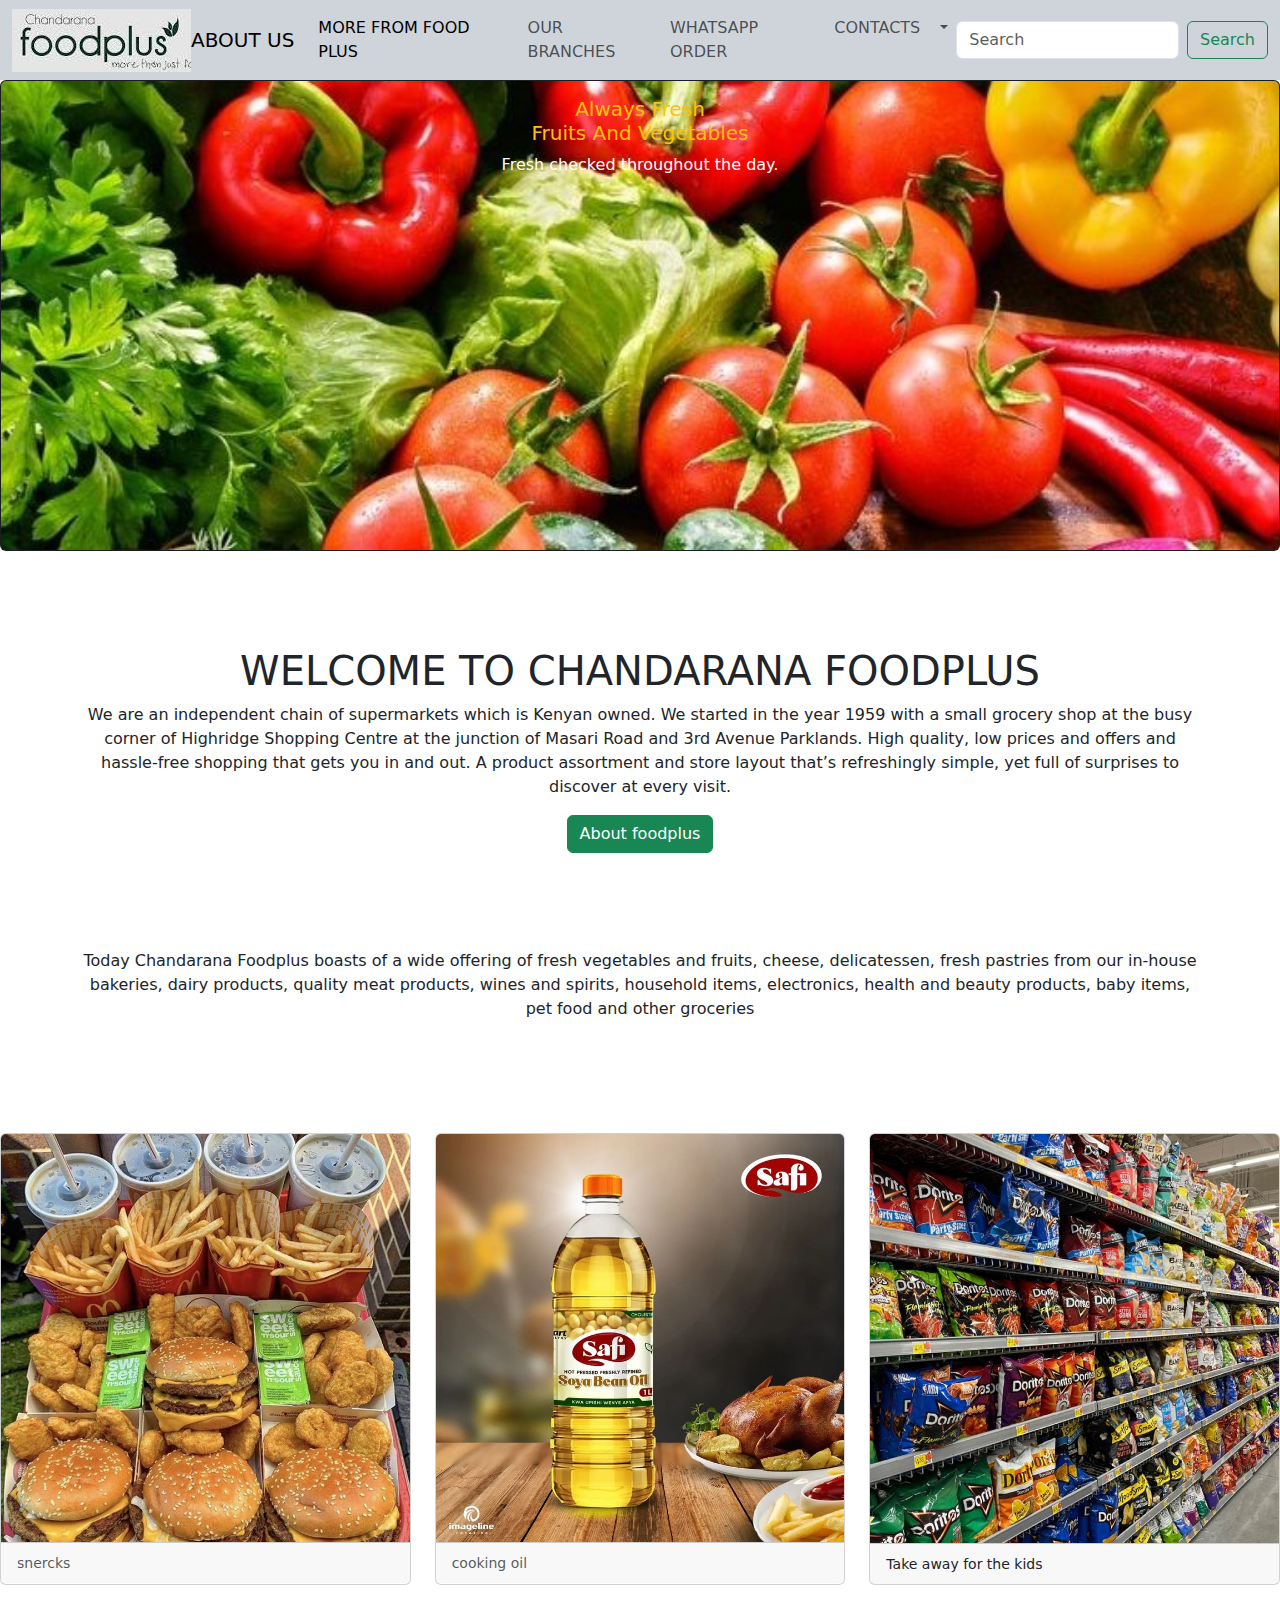
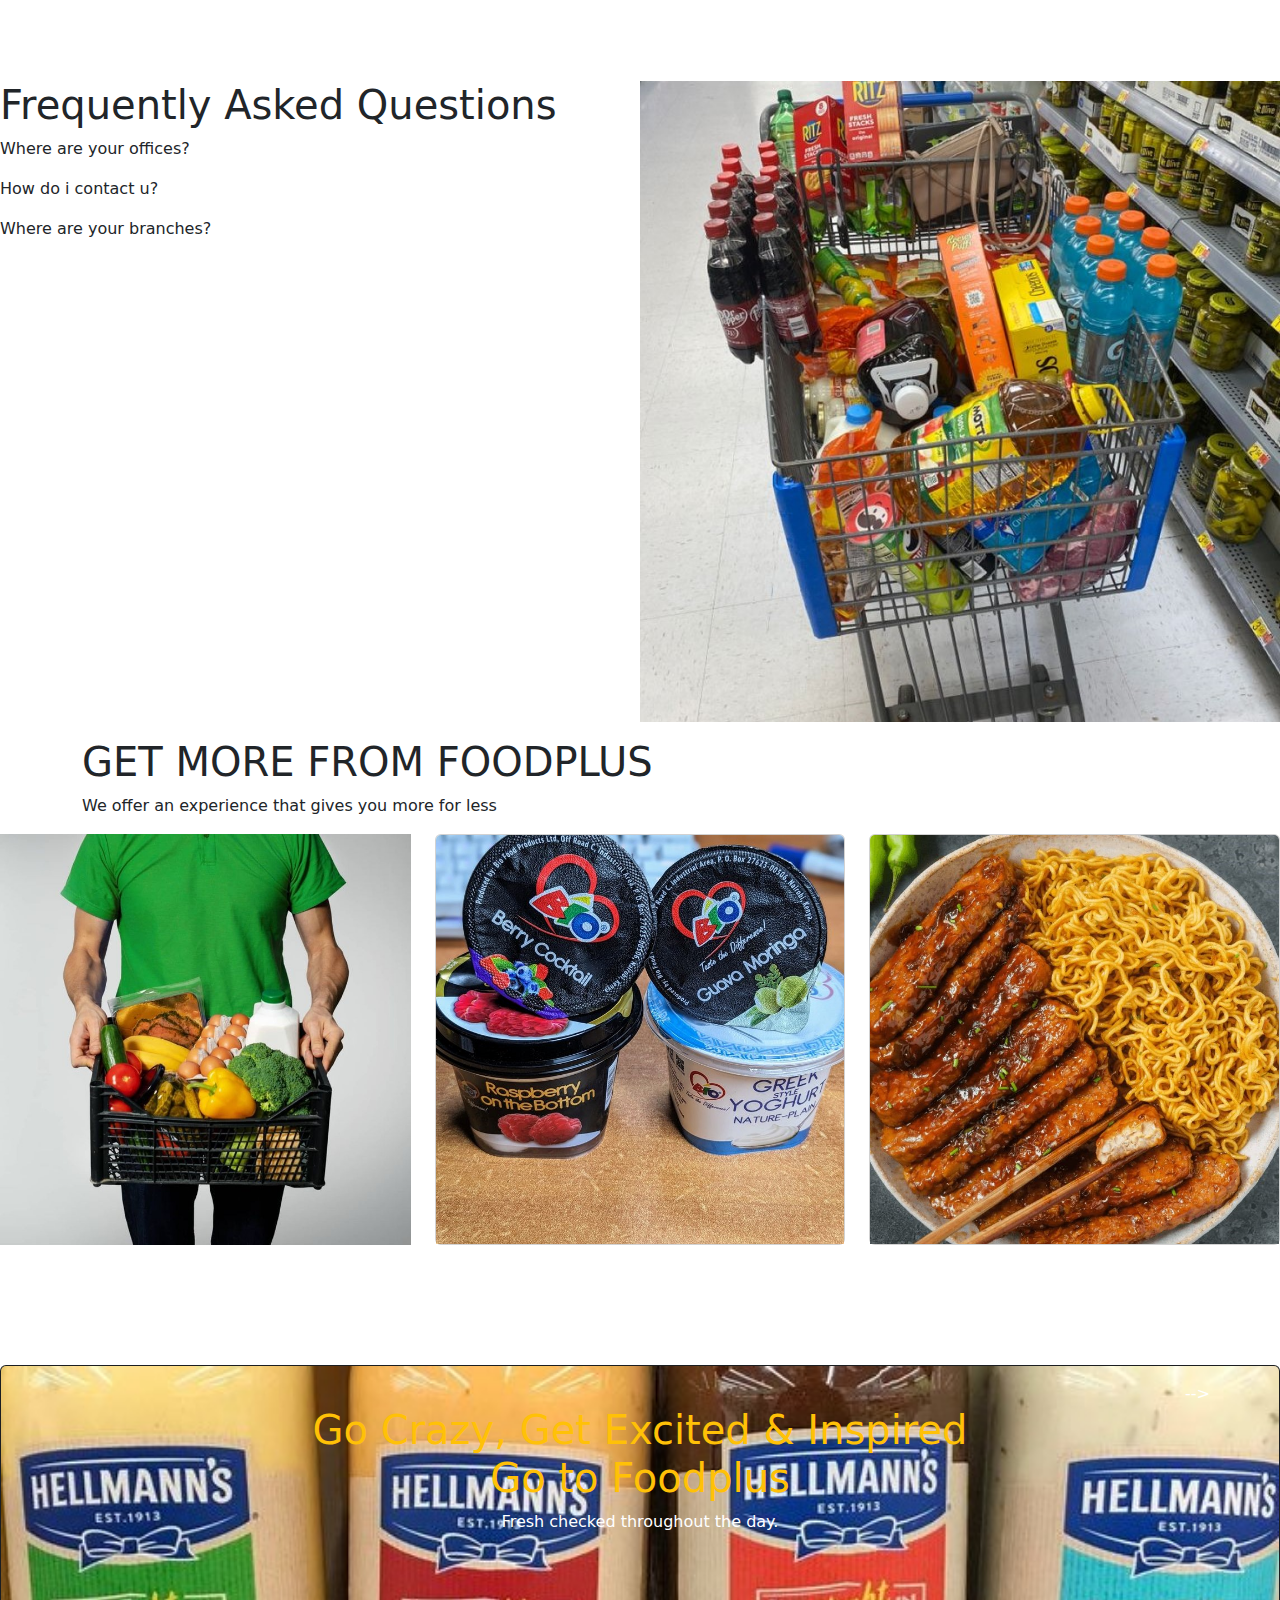
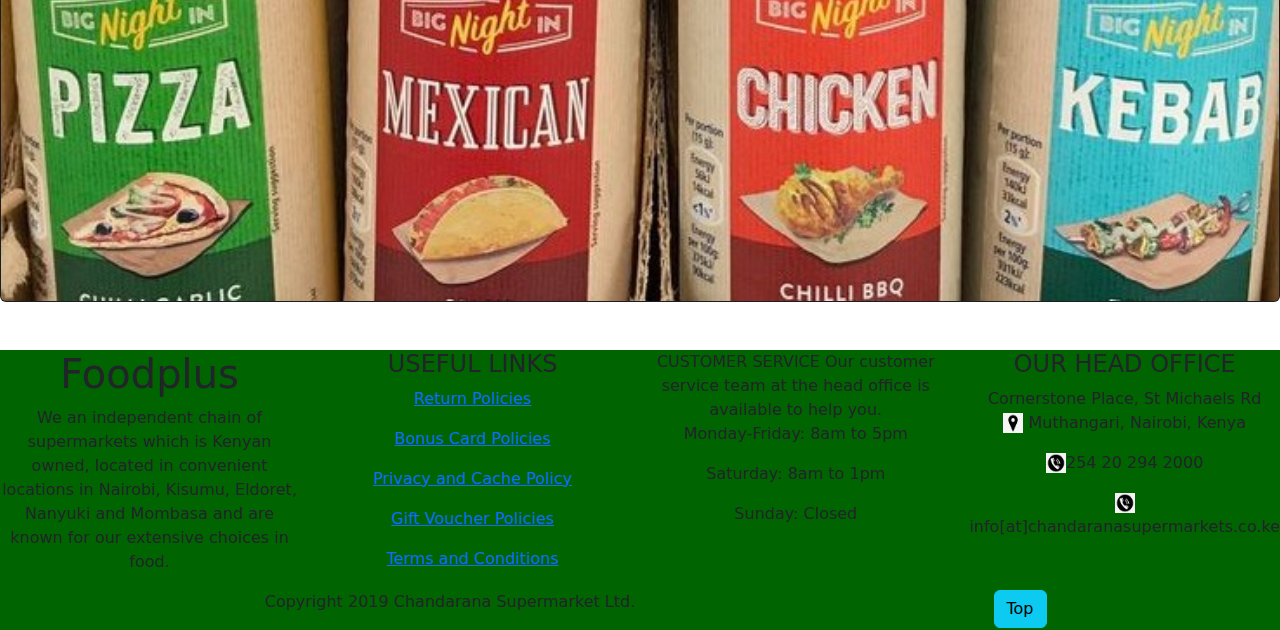
<file: index.html>
<!DOCTYPE html>
<html lang="en">
<head>
    <meta charset="UTF-8">
    <meta name="viewport" content="width=device-width, initial-scale=1.0">
    <title>Chandarana</title>
    <link rel="stylesheet" href="./app/css/bootstrap.css">
    <link rel="stylesheet" href="./app/css/style.css">
</head>
<body>
        <nav class="navbar navbar-expand-lg bg-dark-subtle">
            <div class="container-fluid">
                <img src="./app/asset/download (65).jpg" alt="">
                <a class="navbar-brand" href="./index.html">ABOUT US</a>
                <button class="navbar-toggler" type="button" data-bs-toggle="collapse" data-bs-target="#navbarSupportedContent"
                    aria-controls="navbarSupportedContent" aria-expanded="false" aria-label="Toggle navigation">
                    <span class="navbar-toggler-icon"></span>
                </button>
                <div class="collapse navbar-collapse" id="navbarSupportedContent">
                    <ul class="navbar-nav me-auto mb-2 mb-lg-0">
                        <li class="nav-item">
                            <a class="nav-link active" aria-current="page" href="./MORE FROM FOOD PLUS.html">MORE FROM FOOD PLUS</a>
                        </li>
                        <li class="nav-item">
                            <a class="nav-link" href="./OUR BRANCHES.html">OUR BRANCHES</a>
                        </li>
                        <li class="nav-item">
                            <a class="nav-link" href="./WHATSAPP ORDER.html">WHATSAPP ORDER</a>
                        </li>
                        <li class="nav-item">
                            <a class="nav-link" href="#music career">CONTACTS</a>
                        </li>
                        <li class="nav-item dropdown">
                            <a class="nav-link dropdown-toggle" href="#" role="button" data-bs-toggle="dropdown"
                                aria-expanded="false">
                            </a>
                        </li>
                    </ul>
                    <form class="d-flex" role="search">
                        <input class="form-control me-2" type="search" placeholder="Search" aria-label="Search">
                        <button class="btn btn-outline-success" type="submit">Search</button>
                    </form>
                </div>
            </div>
        </nav>
    <div class="card text-bg-dark">
        <img src="./app/asset/How To Plan A Vegetable Garden In 7 Easy Steps.jpg" class="card-img" alt="...">
        <div class="card-img-overlay">
            <div class="container text-center">
                <div class="row">
                    <div class="col">
                    </div>
                    <div class="col">
                        <!-- <br><br><br><br><br> -->
                        <h5 class="card-title  text-warning">Always Fresh<br>Fruits And Vegetables</h5>
                    
                        <p class="card-text">Fresh checked throughout the day.</p>
                    </div>
                    <div class="col">
                    </div>
                </div>
            </div>
        </div>
    </div>
    <br><br><br><br>
    <div class="container text-center">
        <div class="row align-items-center">
            <div class="col">
            </div>
            <div class="col">
                </div>
            </div>
            <div class="col">
                <h1 class="text-center">WELCOME TO CHANDARANA FOODPLUS</h1>
                <p class="text-center">We are an independent chain of supermarkets which is Kenyan owned. We started in the year 1959
                    with a small grocery shop
                    at the busy corner of Highridge Shopping Centre at the junction of Masari Road and 3rd Avenue Parklands. High
                    quality,
                    low prices and offers and hassle-free shopping that gets you in and out. A product assortment and store layout
                    that’s
                    refreshingly simple, yet full of surprises to discover at every visit.</p>
                <button type="button" class="btn btn-success btn-center">About foodplus</button>
            </div>
        </div>
    </div>
<br><br><br><br>
<div class="container">
    <p class="text-center">Today Chandarana Foodplus boasts of a wide offering of fresh vegetables and fruits, cheese, delicatessen, fresh pastries
    from our in-house bakeries, dairy products, quality meat products, wines and spirits, household items, electronics,
    health and beauty products, baby items, pet food and other groceries</p>
</div>
<br><br><br><br>
<div class="row row-cols-1 row-cols-md-3 g-4">
    <div class="col">
        <div class="card h-100">
            <img src="./app/asset/8 Tips para mejorar tu alimentación.jpg" class="card-img-top" alt="...">
            <div class="card-footer">
                <small class="text-body-secondary">snercks</small>
            </div>
        </div>
    </div>
    <div class="col">
        <div class="card h-100">
            <img src="./app/asset/Cooking Oil Package Design.jpg" class="card-img-top" alt="...">
            <div class="card-footer">
                <small class="text-body-secondary">cooking oil</small>
            </div>
        </div>
    </div>
    <div class="col">
        <div class="card h-100">
            <img src="./app/asset/chips.jpg" class="card-img-top" alt="...">
            <div class="card-footer">
                <small class="text-body-primary">Take away for the kids</small>
            </div>
        </div>
    </div>
</div>
<br><br><br><br>
<div class="clearfix">
    <img src="./app/asset/ac450a5a-83e5-4ac3-82c9-8a9b14212b67.jpg"
        class="col-md-6 float-md-end mb-3 ms-md-3" alt="...">

    <h1>
    Frequently Asked Questions
    </h1>

    <p>
Where are your offices?
    </p>
    <p>
        How do i contact u?
    </p>

    <p>
        Where are your branches?
    </p>
</div>
<div class="container">
    <h1>GET MORE FROM FOODPLUS</h1>
    <p>We offer an experience that gives you more for less</p>
</div>
<div class="row row-cols-1 row-cols-md-3 g-4">
    <div class="col">
        <div class="card-1 h-100">
            <img src="./app/asset/How to Develop a Grocery Delivery Application like Big Basket_.jpg" class="card-img-top" alt="...">
        </div>
    </div>
    <div class="col">
        <div class="card h-100">
            <img src="./app/asset/Taste Test_ The 10 Best Yoghurts in Kenya.jpg" class="card-img-top" alt="...">
        </div>
    </div>
    <div class="col">
        <div class="card h-100">
            <img src="./app/asset/Sweet and Spicy Tempeh with Garlic Curry Noodles.jpg" class="card-img-top" alt="...">
        </div>
    </div>
</div>
<br><br><br><br><br>
<div class="card text-bg-dark">
    <img src="./app/asset/4ba52fe6-d601-437d-8067-dd8e35d93970.jpg" class="card-img img-fluid" alt="..." height="300px">
    <div class="card-img-overlay">
        <div class="container text-center">
            <div class="row">
                <div class="col">
                </div>
                <!-- <!-- <div class="col"> -->
                    <!-- <br><br><br><br><br><br><br><br><br> --> -->
                    <h1 class="card-title  text-warning">Go Crazy, Get Excited & Inspired<br>
                    Go to Foodplus</h1>

                    <p class="card-text">Fresh checked throughout the day.</p>
                </div>
                <div class="col">
                </div>
            </div>
        </div>
    </div>
</div>
<br><br>
<div class="container-1 text-center">
    <div class="row align-items-start">
        <div class="col-md">
            <h1>Foodplus
            </h1>
            <p>We an independent chain of supermarkets which is Kenyan owned, located in convenient locations in Nairobi, Kisumu,
            Eldoret, Nanyuki and Mombasa and are known for our extensive choices in food.</p>
        </div>
        <div class="col">
            <h4>USEFUL LINKS</h4>
<p><a class="link-opacity-100" href="#">Return Policies</a></p>
<p><a class="link-opacity-100" href="#">Bonus Card Policies</a></p>
<p><a class="link-opacity-100" href="#">Privacy and Cache Policy</a></p>
<p><a class="link-opacity-100" href="#">Gift Voucher Policies</a></p>
<p><a class="link-opacity-100" href="#">Terms and Conditions</a></p>

        </div>
        <div class="col-md">
            CUSTOMER SERVICE
            Our customer service team at the head office is available to help you.
            
           <p>Monday-Friday: 8am to 5pm</p> 
            
           <p>Saturday: 8am to 1pm</p> 
            
            <p>Sunday: Closed</p>

        </div>
        <div class="col-md">
           <h4>OUR HEAD OFFICE</h4>

        <p>Cornerstone Place, St Michaels Rd <br>
            <img src="./app/asset/download (9).png" alt="" height="20px" width="20px"> Muthangari, Nairobi, Kenya
        </p>
        <p>
            <img src="./app/asset/download (11).png" alt="" height="20px" width="20px">254 20 294 2000
        </p>
        <p>
            <img src="./app/asset/download (11).png" alt="" height="20px" width="20px"> info[at]chandaranasupermarkets.co.ke
        </p>

    </div>
</div>
<div class="container text-center">
    <div class="row">
        <div class="col-sm-8"><p>Copyright 2019 Chandarana Supermarket Ltd.</p></div>
        <div class="col-sm-4">
            <button type="button" class="btn btn-info">Top</button>
        </div>
    </div>
</div>
<script defer src="./app/js/bootstrap.bundle.js"></script>
</body>
</html>
</file>
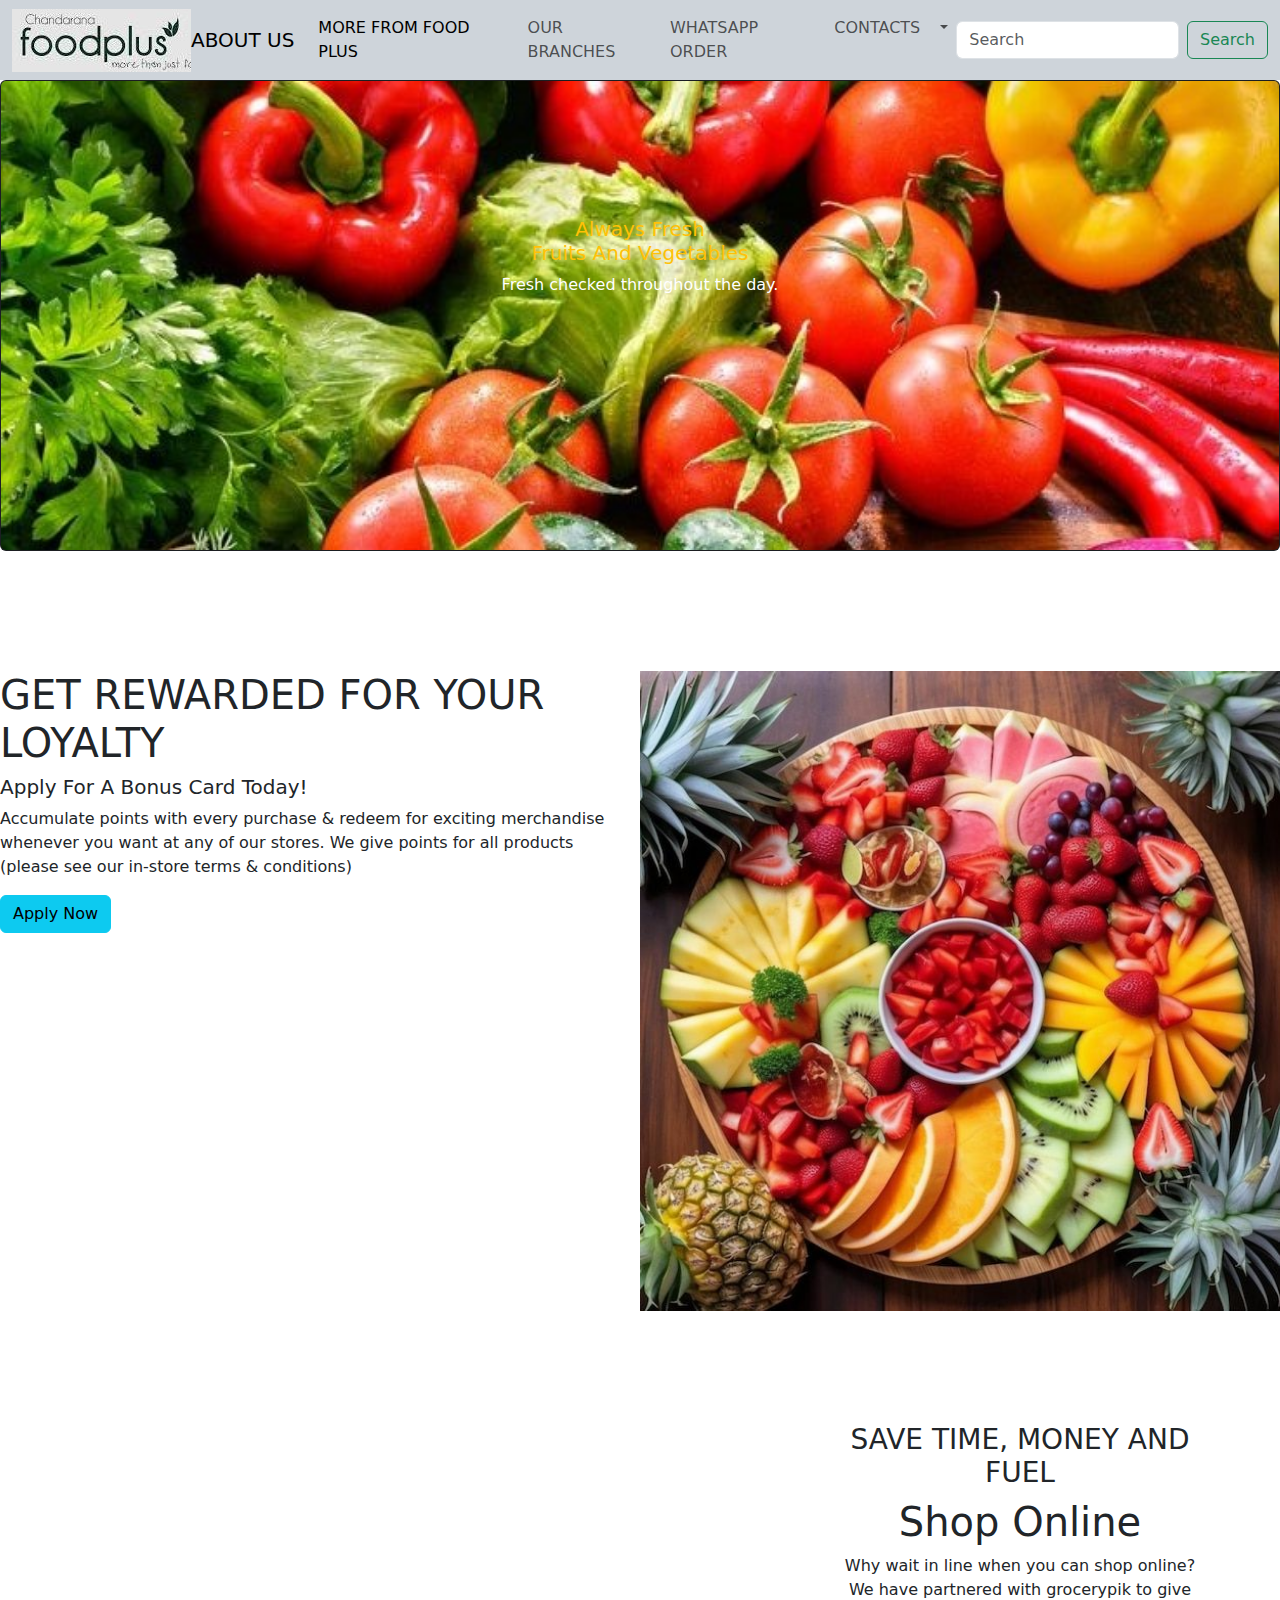
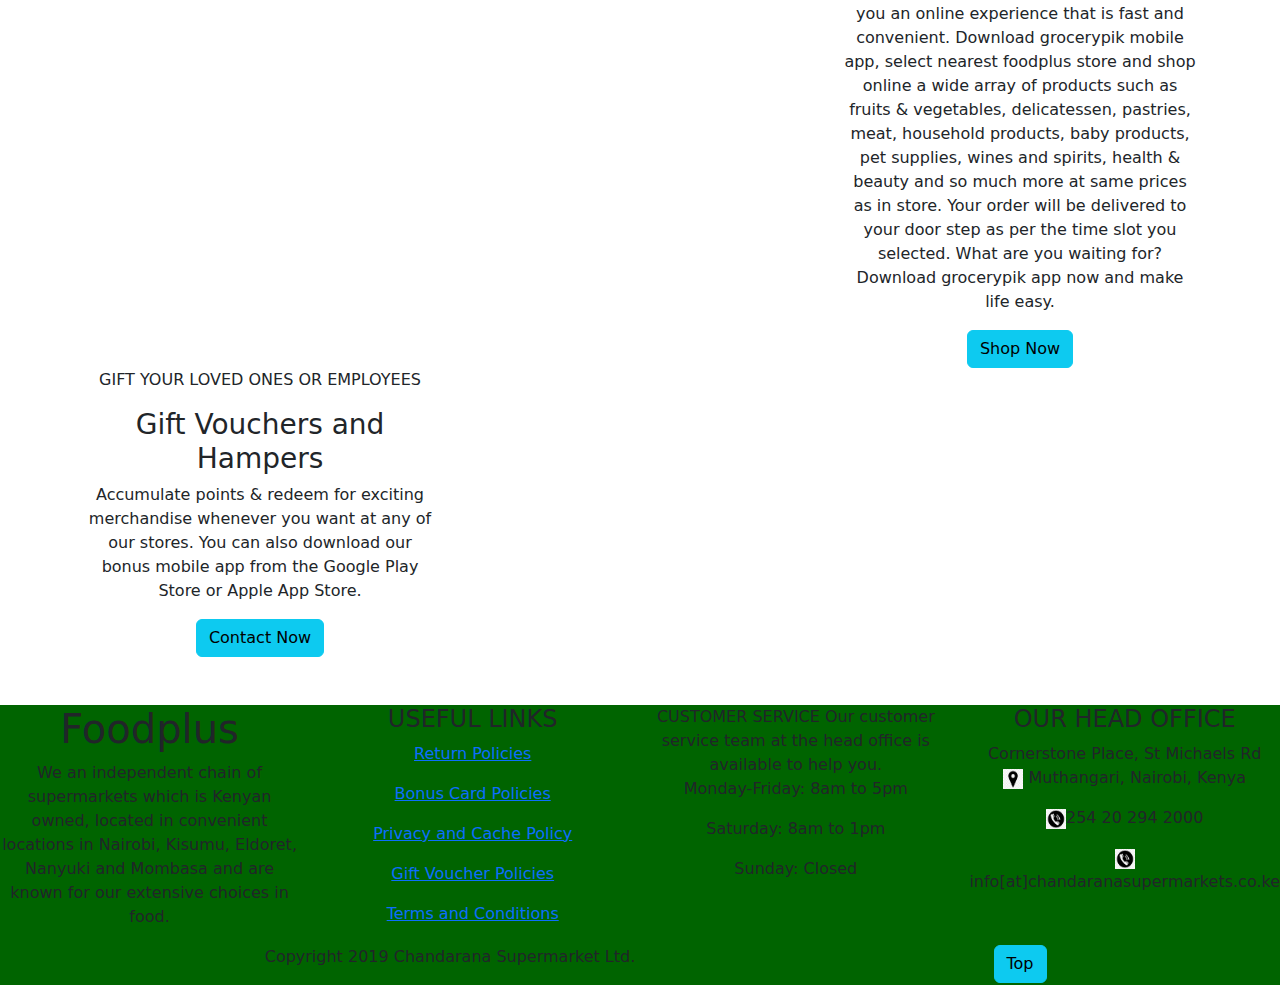
<file: MORE FROM FOOD PLUS.html>
<!DOCTYPE html>
<html lang="en">
<head>
    <meta charset="UTF-8">
    <meta name="viewport" content="width=device-width, initial-scale=1.0">
    <title>chandarana</title>
    <link rel="stylesheet" href="./app/css/bootstrap.css">
    <link rel="stylesheet" href="./app/css/style.css">
</head>
<body>
    <nav class="navbar navbar-expand-lg bg-dark-subtle">
        <div class="container-fluid">
            <img src="./app/asset/download (65).jpg" alt="" >
            <a class="navbar-brand" href="./index.html">ABOUT US</a>
            <button class="navbar-toggler" type="button" data-bs-toggle="collapse" data-bs-target="#navbarSupportedContent"
                aria-controls="navbarSupportedContent" aria-expanded="false" aria-label="Toggle navigation">
                <span class="navbar-toggler-icon"></span>
            </button>
            <div class="collapse navbar-collapse" id="navbarSupportedContent">
                <ul class="navbar-nav me-auto mb-2 mb-lg-0">
                    <li class="nav-item">
                        <a class="nav-link active" aria-current="page" href="./MORE FROM FOOD PLUS.html">MORE FROM FOOD
                            PLUS</a>
                    </li>
                    <li class="nav-item">
                        <a class="nav-link" href="./OUR BRANCHES.html">OUR BRANCHES</a>
                    </li>
                    <li class="nav-item">
                        <a class="nav-link" href="./WHATSAPP ORDER.html">WHATSAPP ORDER</a>
                    </li>
                    <li class="nav-item">
                        <a class="nav-link" href="#music career">CONTACTS</a>
                    </li>
                    <li class="nav-item dropdown">
                        <a class="nav-link dropdown-toggle" href="#" role="button" data-bs-toggle="dropdown"
                            aria-expanded="false">
                        </a>
                    </li>
                </ul>
                <form class="d-flex" role="search">
                    <input class="form-control me-2" type="search" placeholder="Search" aria-label="Search">
                    <button class="btn btn-outline-success" type="submit">Search</button>
                </form>
            </div>
        </div>
    </nav>
    <div class="card text-bg-dark">
        <img src="./app/asset/How To Plan A Vegetable Garden In 7 Easy Steps.jpg" class="card-img img-fluid" alt="...">
        <div class="card-img-overlay">
            <div class="container text-center">
                <div class="row">
                    <div class="col">
                    </div>
                    <div class="col">
                        <br><br><br><br><br>
                        <h5 class="card-title  text-warning">Always Fresh<br>Fruits And Vegetables</h5>
    
                        <p class="card-text">Fresh checked throughout the day.</p>
                    </div>
                    <div class="col">
                    </div>
                </div>
            </div>
    
    
        </div>
    </div>
    <br><br><br><br><br>
    <div class="clearfix">
        <img src="./app/asset/Premium AI Image _ A colorful tropical fruit platter with slices of pineapple watermelon and mango.jpg" class="col-md-6 float-md-end mb-3 ms-md-3" alt="...">
    
        <h1>
        GET REWARDED FOR YOUR LOYALTY
        </h1>
    
        <h5>
        Apply For A Bonus Card Today!
        </h5>
    
        <p>
    Accumulate points with every purchase & redeem for exciting merchandise whenever you want at any of our stores. We give
    points for all products (please see our in-store terms & conditions)
        </p>
    <button type="button" class="btn btn-info">Apply Now</button>
    </div>
    <br><br><br><br>
    <div class="container text-center">
        <div class="row">
            <div class="col order-last">
                <h3>SAVE TIME, MONEY AND FUEL</h3>
                <h1>Shop Online</h1>
                <p>Why wait in line when you can shop online? We have partnered with grocerypik to give you an online experience that is
                    fast and convenient. Download grocerypik mobile app, select nearest foodplus store and shop online a wide array of
                    products such as fruits & vegetables, delicatessen, pastries, meat, household products, baby products, pet supplies,
                    wines and spirits, health & beauty and so much more at same prices as in store. Your order will be delivered to your
                    door step as per the time slot you selected. What are you waiting for? Download grocerypik app now and make life
                    easy.</p>
                <button type="button" class="btn btn-info">Shop Now</button>
            </div>
            
            <div class="col">
            </div>
            <div class="col order-first">
            </div>
        </div>
    </div>
    <div class="container text-center">
        <div class="row align-items-end">
            <div class="col">
            <p>GIFT YOUR LOVED ONES OR EMPLOYEES</p>
            <h3>Gift Vouchers and Hampers</h3>
            <p>Accumulate points & redeem for exciting merchandise whenever you want at any of our stores. You can also download our
            bonus mobile app from the Google Play Store or Apple App Store.</p>
            <button type="button" class="btn btn-info">Contact Now</button>
            </div>
            <div class="col">
            </div>
            <div class="col">
            </div>
        </div>
    </div>
    <br><br>
    <div class="container-1 text-center">
        <div class="row align-items-start">
            <div class="col-md">
                <h1>Foodplus
                </h1>
                <p>We an independent chain of supermarkets which is Kenyan owned, located in convenient locations in
                    Nairobi, Kisumu,
                    Eldoret, Nanyuki and Mombasa and are known for our extensive choices in food.</p>
            </div>
            <div class="col">
                <h4>USEFUL LINKS</h4>
                <p><a class="link-opacity-100" href="#">Return Policies</a></p>
                <p><a class="link-opacity-100" href="#">Bonus Card Policies</a></p>
                <p><a class="link-opacity-100" href="#">Privacy and Cache Policy</a></p>
                <p><a class="link-opacity-100" href="#">Gift Voucher Policies</a></p>
                <p><a class="link-opacity-100" href="#">Terms and Conditions</a></p>
    
            </div>
            <div class="col-md">
                CUSTOMER SERVICE
                Our customer service team at the head office is available to help you.
    
                <p>Monday-Friday: 8am to 5pm</p>
    
                <p>Saturday: 8am to 1pm</p>
    
                <p>Sunday: Closed</p>
    
            </div>
            <div class="col-md">
                <h4>OUR HEAD OFFICE</h4>
    
                <p>Cornerstone Place, St Michaels Rd <br>
                    <img src="./app/asset/download (9).png" alt="" height="20px" width="20px"> Muthangari, Nairobi, Kenya
                </p>
                <p>
                    <img src="./app/asset/download (11).png" alt="" height="20px" width="20px">254 20 294 2000
                </p>
                <p>
                    <img src="./app/asset/download (11).png" alt="" height="20px" width="20px">
                    info[at]chandaranasupermarkets.co.ke
                </p>
    
            </div>
        </div>
        <div class="container text-center">
            <div class="row">
                <div class="col-sm-8">
                    <p>Copyright 2019 Chandarana Supermarket Ltd.</p>
                </div>
                <div class="col-sm-4">
                    <button type="button" class="btn btn-info">Top</button>
                </div>
            </div>
        </div>
</body>
</html>
</file>
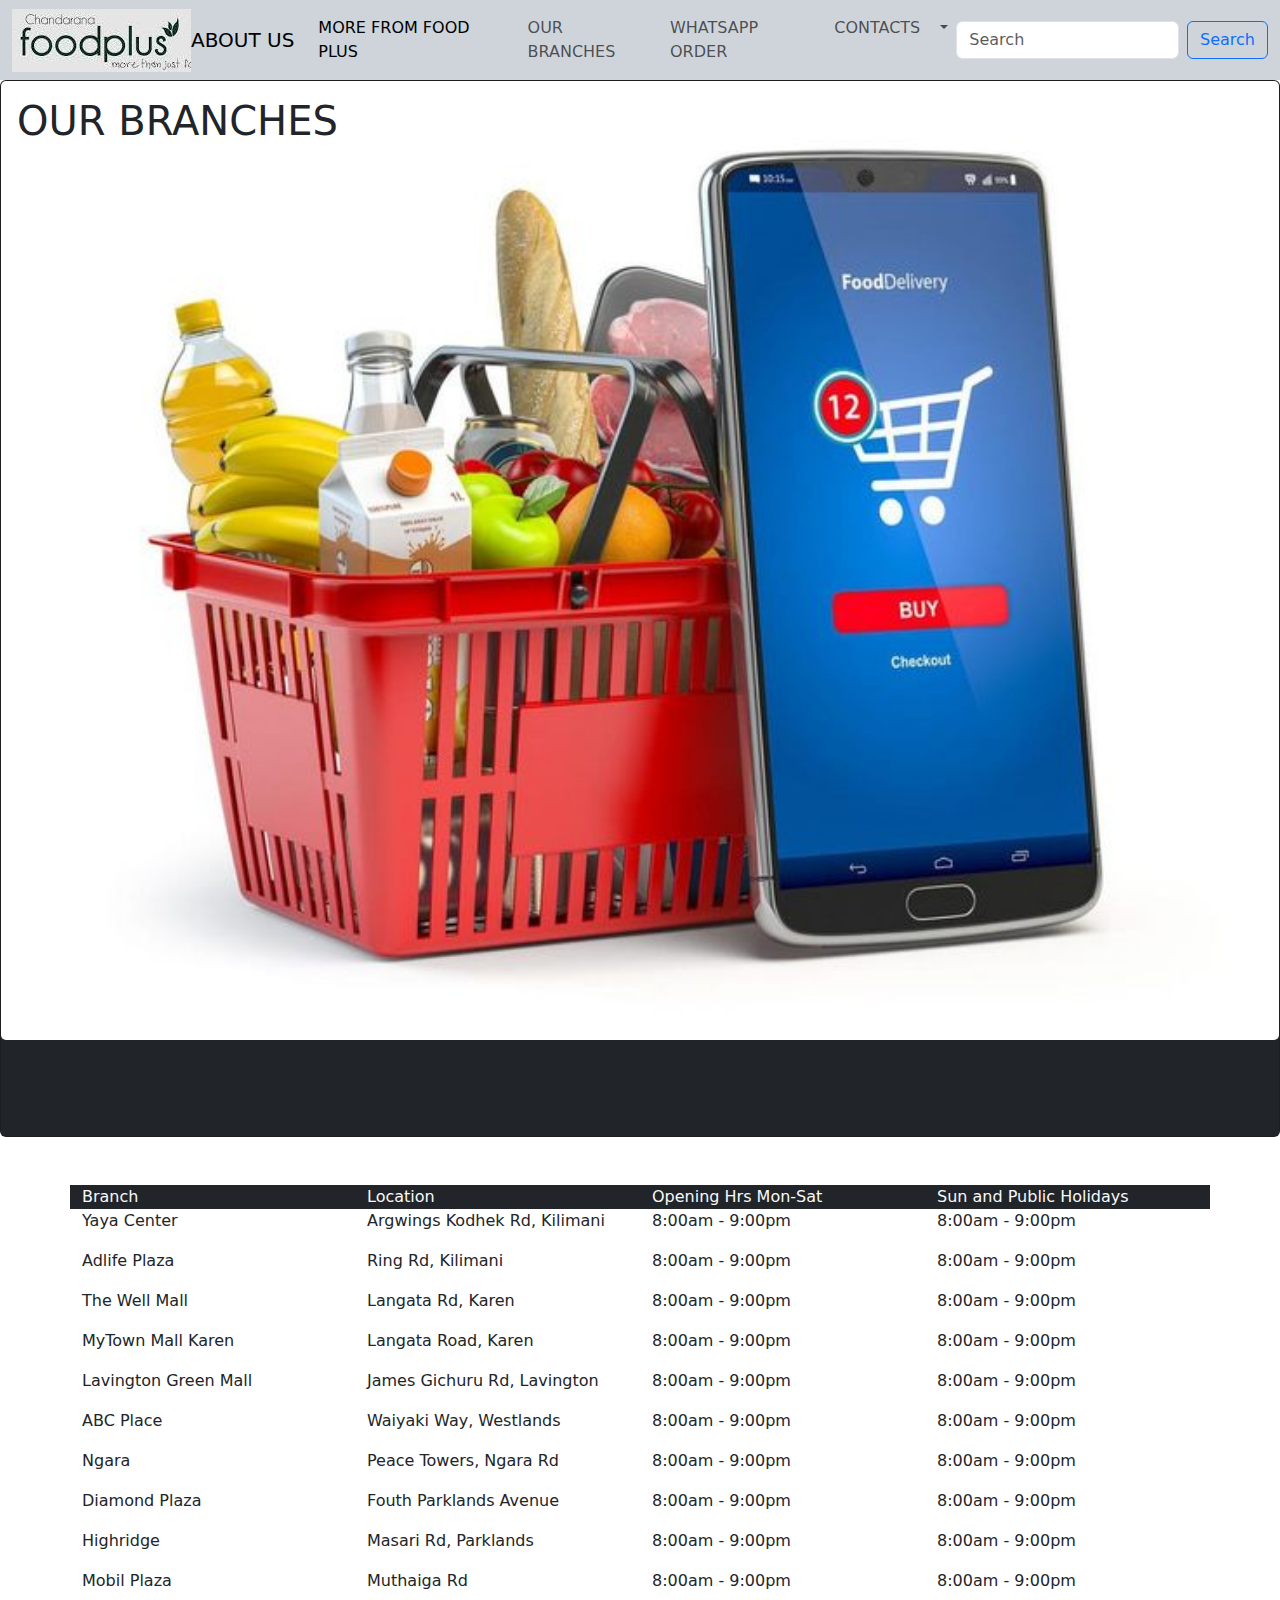
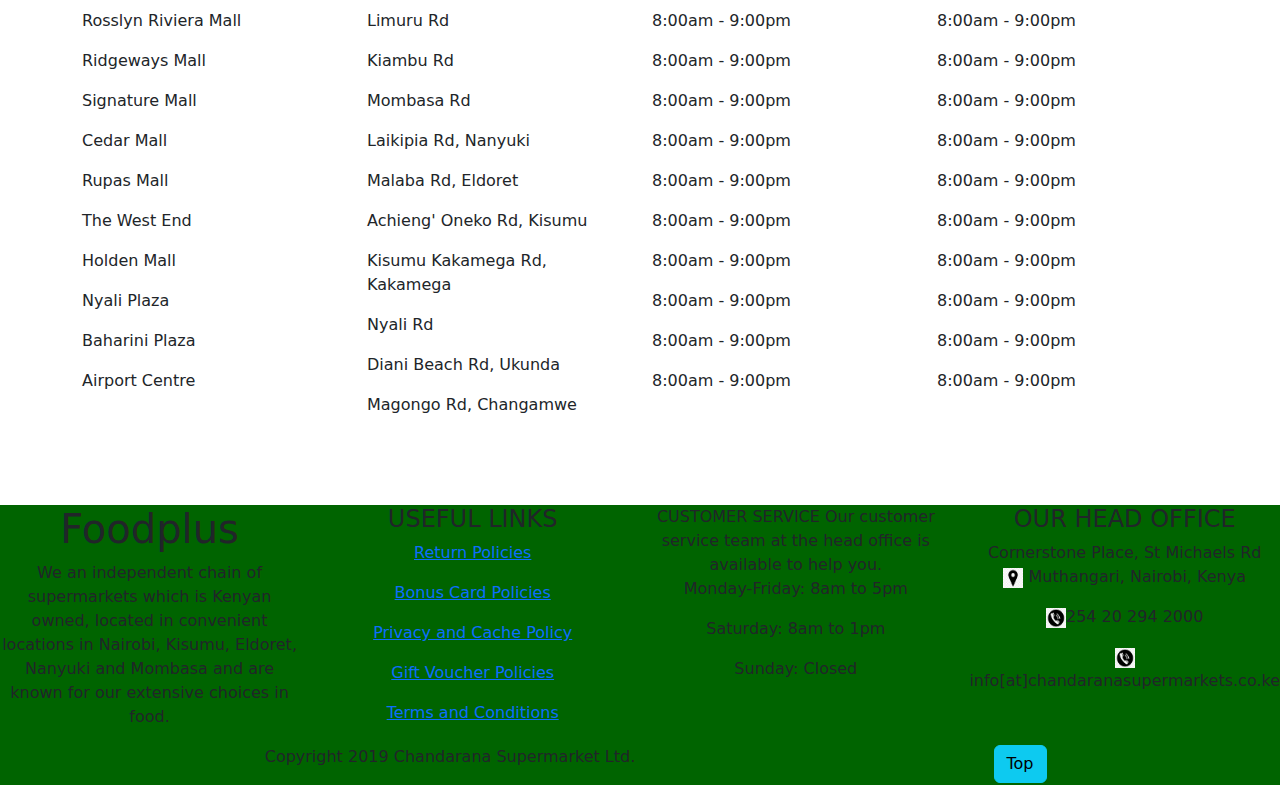
<file: OUR BRANCHES.html>
<!DOCTYPE html>
<html lang="en">
<head>
    <meta charset="UTF-8">
    <meta name="viewport" content="width=device-width, initial-scale=1.0">
    <title>Our branches</title>
    <link rel="stylesheet" href="./app/css/bootstrap.css">
    <link rel="stylesheet" href="./app/css/style.css">
</head>
<body>
    <nav class="navbar navbar-expand-lg bg-dark-subtle">
        <div class="container-fluid">
            <img src="./app/asset/download (65).jpg" alt="">
            <a class="navbar-brand" href="./index.html">ABOUT US</a>
            <button class="navbar-toggler" type="button" data-bs-toggle="collapse" data-bs-target="#navbarSupportedContent"
                aria-controls="navbarSupportedContent" aria-expanded="false" aria-label="Toggle navigation">
                <span class="navbar-toggler-icon"></span>
            </button>
            <div class="collapse navbar-collapse" id="navbarSupportedContent">
                <ul class="navbar-nav me-auto mb-2 mb-lg-0">
                    <li class="nav-item">
                        <a class="nav-link active" aria-current="page" href="./MORE FROM FOOD PLUS.html">MORE FROM FOOD
                            PLUS</a>
                    </li>
                    <li class="nav-item">
                        <a class="nav-link" href="./OUR BRANCHES.html">OUR BRANCHES</a>
                    </li>
                    <li class="nav-item">                        <a class="nav-link" href="./WHATSAPP ORDER.html">WHATSAPP ORDER</a>
                    </li>
                    <li class="nav-item">
                        <a class="nav-link" href="#music career">CONTACTS</a>
                    </li>
                    <li class="nav-item dropdown">
                        <a class="nav-link dropdown-toggle" href="#" role="button" data-bs-toggle="dropdown"
                            aria-expanded="false">
                        </a>
                    </li>
                </ul>
                <form class="d-flex" role="search">
                    <input class="form-control me-2" type="search" placeholder="Search" aria-label="Search">
                    <button class="btn btn-outline-primary" type="submit">Search</button>
                </form>
            </div>
        </div>
    </nav>
    <div class="card text-bg-dark">
        <img src="./app/asset/Council Post_ 13 Big Retail Tech Trends To Watch For In 2021.jpg" class="card-img" alt="...">
        <br><br><br><br>
        <div class="card-img-overlay">
            <h1 class="card-title text-dark">OUR BRANCHES</h1>
        </div>
    </div>
    <br><br>
        <div class="container text-light bg-dark">
            <div class="row row-cols-4">
                <div class="col">Branch</div>
                <div class="col">Location</div>
                <div class="col">Opening Hrs Mon-Sat</div>
                <div class="col">Sun and Public Holidays</div>
            </div>
        </div>
<div class="container text-dark">
    <div class="row row-cols-4">
        <div class="col">
      <p>Yaya Center</p>
      <p>Adlife Plaza</p>
      <p>The Well Mall</p>
      <p>MyTown Mall Karen</p>
      <p>Lavington Green Mall</p>
      <p>ABC Place</p>
      <p>Ngara</p>
      <p>Diamond Plaza</p>
      <p>Highridge</p>
      <p>Mobil Plaza</p>
      <p>Rosslyn Riviera Mall</p>
      <p>Ridgeways Mall</p>
      <p>Signature Mall</p>
      <p>Cedar Mall</p>
      <p>Rupas Mall</p>
      <p>The West End</p>
      <p>Holden Mall</p>
      <p>Nyali Plaza</p>
      <p>Baharini Plaza</p>
      <p>Airport Centre</p>
        </div>
        <div class="col">
            <p>Argwings Kodhek Rd, Kilimani</p>
            <p>Ring Rd, Kilimani</p>
            <p>Langata Rd, Karen</p>
            <p>Langata Road, Karen</p>
            <p>James Gichuru Rd, Lavington</p>
            <p>Waiyaki Way, Westlands</p>
            <p>Peace Towers, Ngara Rd</p>
            <p>Fouth Parklands Avenue</p>
            <p>Masari Rd, Parklands</p>
            <p>Muthaiga Rd</p>
            <p>Limuru Rd</p>
            <p>Kiambu Rd</p>
            <p>Mombasa Rd</p>
            <p>Laikipia Rd, Nanyuki</p>
            <p>Malaba Rd, Eldoret</p>
            <p>Achieng' Oneko Rd, Kisumu</p>
            <p>Kisumu Kakamega Rd, Kakamega</p>
            <p>Nyali Rd</p>
            <p>Diani Beach Rd, Ukunda</p>
            <p>Magongo Rd, Changamwe</p>
        </div>
        <div class="col">
            <p>8:00am - 9:00pm</p>
            <p>8:00am - 9:00pm</p>
            <p>8:00am - 9:00pm</p>
            <p>8:00am - 9:00pm</p>
            <p>8:00am - 9:00pm</p>
            <p>8:00am - 9:00pm</p>
            <p>8:00am - 9:00pm</p>
            <p>8:00am - 9:00pm</p>
            <p>8:00am - 9:00pm</p>
            <p>8:00am - 9:00pm</p>
            <p>8:00am - 9:00pm</p>
            <p>8:00am - 9:00pm</p>
            <p>8:00am - 9:00pm</p>
            <p>8:00am - 9:00pm</p>
            <p>8:00am - 9:00pm</p>
            <p>8:00am - 9:00pm</p>
            <p>8:00am - 9:00pm</p>
            <p>8:00am - 9:00pm</p>
            <p>8:00am - 9:00pm</p>
            <p>8:00am - 9:00pm</p>
        </div>
        <div class="col">
            <p>8:00am - 9:00pm</p>
            <p>8:00am - 9:00pm</p>
            <p>8:00am - 9:00pm</p>
            <p>8:00am - 9:00pm</p>
            <p>8:00am - 9:00pm</p>
            <p>8:00am - 9:00pm</p>
            <p>8:00am - 9:00pm</p>
            <p>8:00am - 9:00pm</p>
            <p>8:00am - 9:00pm</p>
            <p>8:00am - 9:00pm</p>
            <p>8:00am - 9:00pm</p>
            <p>8:00am - 9:00pm</p>
            <p>8:00am - 9:00pm</p>
            <p>8:00am - 9:00pm</p>
            <p>8:00am - 9:00pm</p>
            <p>8:00am - 9:00pm</p>
            <p>8:00am - 9:00pm</p>
            <p>8:00am - 9:00pm</p>
            <p>8:00am - 9:00pm</p>
            <p>8:00am - 9:00pm</p>
        </div>
    </div>
</div>
<br><br><br>
<div class="container-1 text-center">
    <div class="row align-items-start">
        <div class="col-md">
            <h1>Foodplus
            </h1>
            <p>We an independent chain of supermarkets which is Kenyan owned, located in convenient locations in
                Nairobi, Kisumu,
                Eldoret, Nanyuki and Mombasa and are known for our extensive choices in food.</p>
        </div>
        <div class="col">
            <h4>USEFUL LINKS</h4>
            <p><a class="link-opacity-100" href="#">Return Policies</a></p>
            <p><a class="link-opacity-100" href="#">Bonus Card Policies</a></p>
            <p><a class="link-opacity-100" href="#">Privacy and Cache Policy</a></p>
            <p><a class="link-opacity-100" href="#">Gift Voucher Policies</a></p>
            <p><a class="link-opacity-100" href="#">Terms and Conditions</a></p>

        </div>
        <div class="col-md">
            CUSTOMER SERVICE
            Our customer service team at the head office is available to help you.

            <p>Monday-Friday: 8am to 5pm</p>

            <p>Saturday: 8am to 1pm</p>

            <p>Sunday: Closed</p>

        </div>
        <div class="col-md">
            <h4>OUR HEAD OFFICE</h4>

            <p>Cornerstone Place, St Michaels Rd <br>
                <img src="./app/asset/download (9).png" alt="" height="20px" width="20px"> Muthangari, Nairobi, Kenya
            </p>
            <p>
                <img src="./app/asset/download (11).png" alt="" height="20px" width="20px">254 20 294 2000
            </p>
            <p>
                <img src="./app/asset/download (11).png" alt="" height="20px" width="20px">
                info[at]chandaranasupermarkets.co.ke
            </p>

        </div>
    </div>
    
    <div class="container text-center">
        <div class="row">
            <div class="col-sm-8">
                <p>Copyright 2019 Chandarana Supermarket Ltd.</p>
            </div>
            <div class="col-sm-4">
                <button type="button" class="btn btn-info">Top</button>
            </div>
        </div>
    </div>
   
    <script src="./app/js/bootstrap.bundle.js"></script>
</body>
</html>
</file>
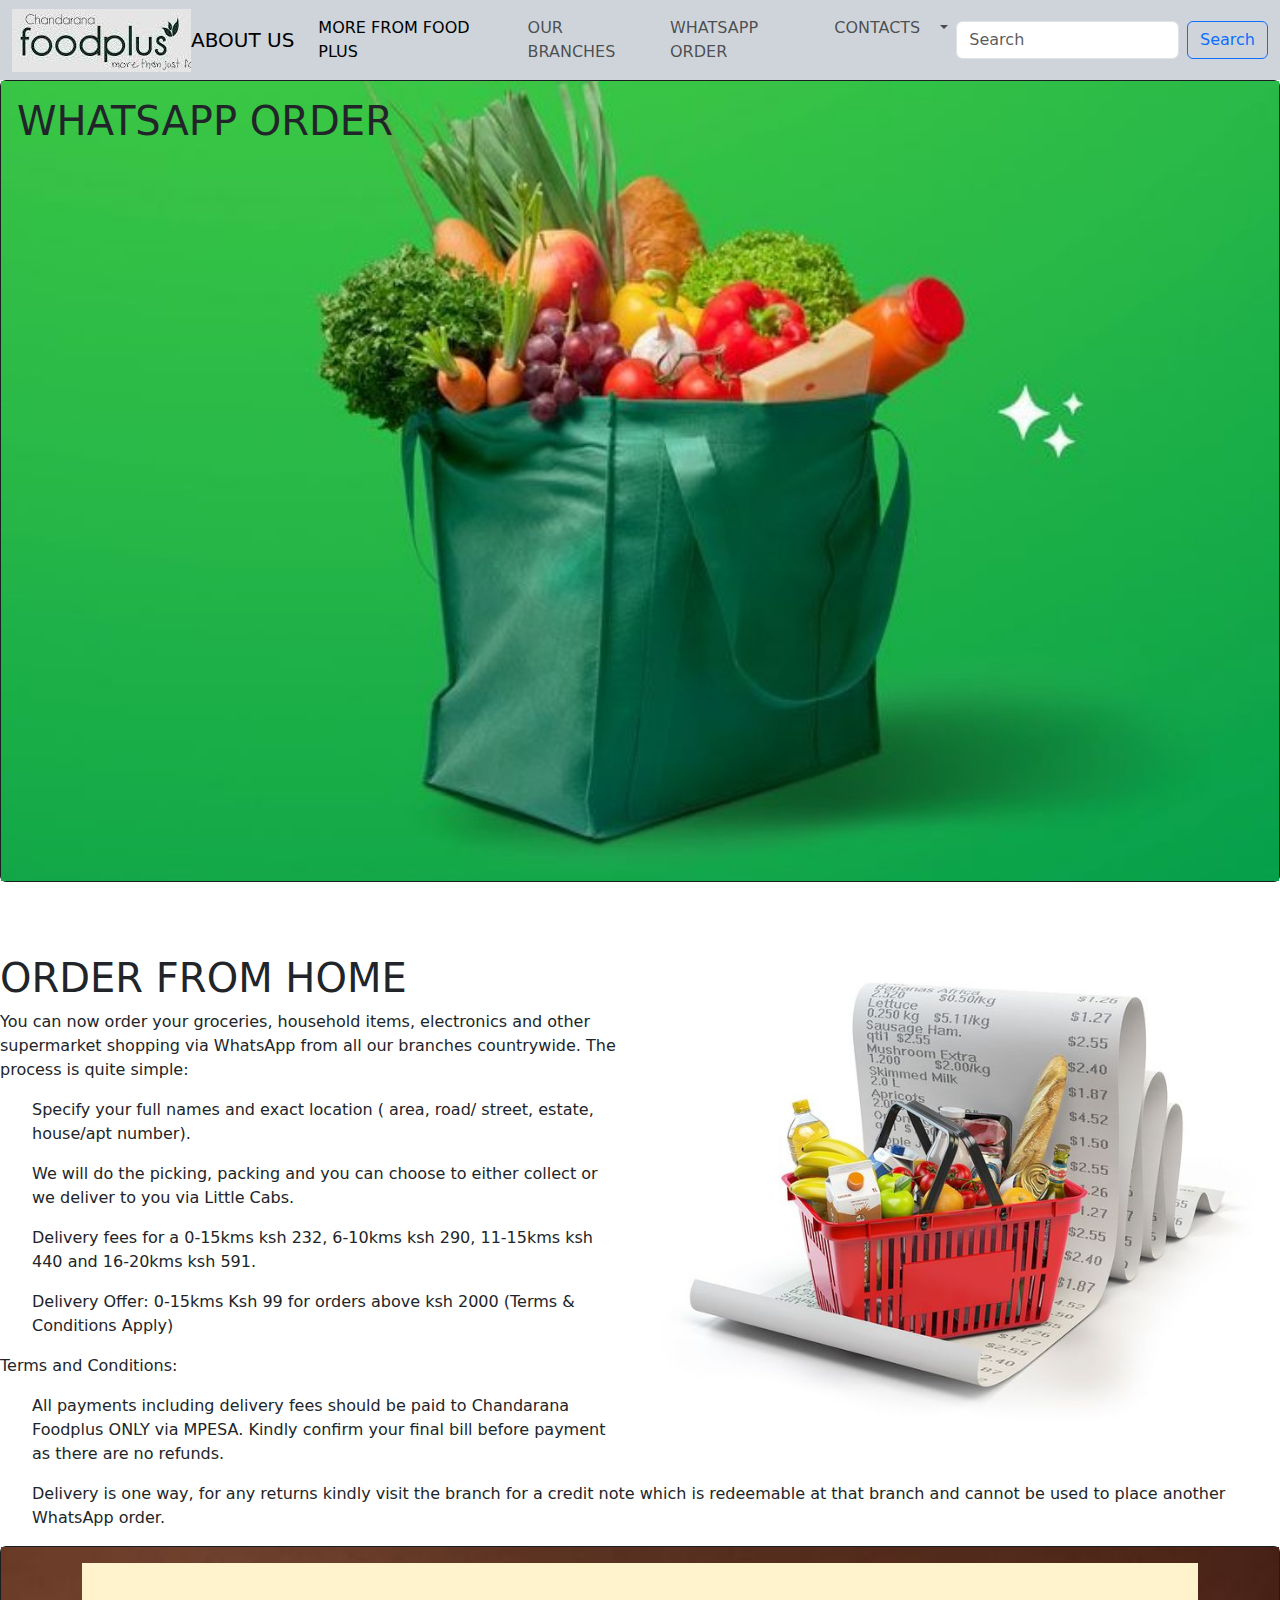
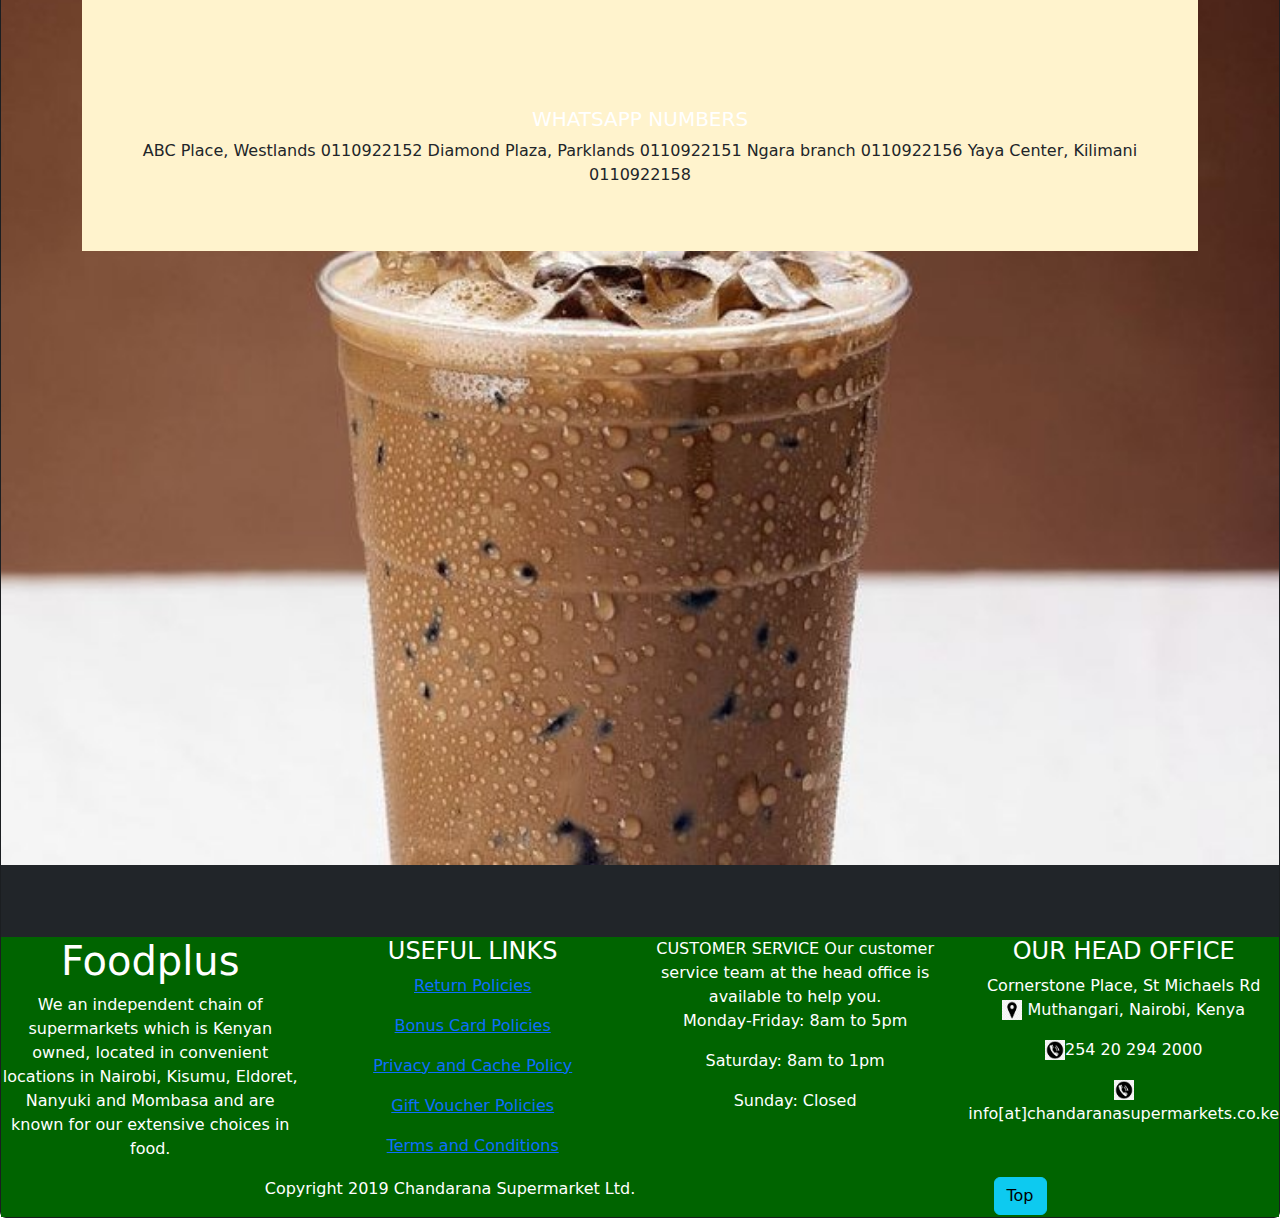
<file: WHATSAPP ORDER.html>
<!DOCTYPE html>
<html lang="en">
<head>
    <meta charset="UTF-8">
    <meta name="viewport" content="width=device-width, initial-scale=1.0">
    <title>Whatsapp order</title>
    <link rel="stylesheet" href="./app/css/bootstrap.css">
    <link rel="stylesheet" href="./app/css/style.css">
</head>
<body>
        <nav class="navbar navbar-expand-lg bg-dark-subtle">
            <div class="container-fluid">
                <img src="./app/asset/download (65).jpg" alt="">
                <a class="navbar-brand" href="./index.html">ABOUT US</a>
                <button class="navbar-toggler" type="button" data-bs-toggle="collapse" data-bs-target="#navbarSupportedContent"
                    aria-controls="navbarSupportedContent" aria-expanded="false" aria-label="Toggle navigation">
                    <span class="navbar-toggler-icon"></span>
                </button>
                <div class="collapse navbar-collapse" id="navbarSupportedContent">
                    <ul class="navbar-nav me-auto mb-2 mb-lg-0">
                        <li class="nav-item">
                            <a class="nav-link active" aria-current="page" href="./MORE FROM FOOD PLUS.html">MORE FROM FOOD
                                PLUS</a>
                        </li>
                        <li class="nav-item">
                            <a class="nav-link" href="./OUR BRANCHES.html">OUR BRANCHES</a>
                        </li>
                        <li class="nav-item">
                            <a class="nav-link" href="./WHATSAPP ORDER.html">WHATSAPP ORDER</a>
                        </li>
                        <li class="nav-item">
                            <a class="nav-link" href="#music career">CONTACTS</a>
                        </li>
                        <li class="nav-item dropdown">
                            <a class="nav-link dropdown-toggle" href="#" role="button" data-bs-toggle="dropdown"
                                aria-expanded="false">
                            </a>
                        </li>
                    </ul>
                    <form class="d-flex" role="search">
                        <input class="form-control me-2" type="search" placeholder="Search" aria-label="Search">
                        <button class="btn btn-outline-primary" type="submit">Search</button>
                    </form>
                </div>
            </div>
        </nav>
            <div class="card text-bg-dark">
                <img src="./app/asset/grocery image.jpg" class="img" alt="..." height="800px">
                <div class="card-img-overlay">
                    <h1 class="card-title text-dark">WHATSAPP ORDER</h1>
                </div>
            </div>
            </div>
            </div>
            <br><br><br>
            <div class="clearfix">
                <img src="./app/asset/7 Grocery Items About to Get More Expensive.jpg" class="col-md-6 float-md-end mb-3 ms-md-3" alt="...">
            
                <h1>
                ORDER FROM HOME
                </h1>
            
                <p>
                You can now order your groceries, household items, electronics and other supermarket shopping via WhatsApp from all our
                branches countrywide. The process is quite simple:
                </p>
                <ol>Specify your full names and exact location ( area, road/ street, estate, house/apt number).</ol>
                <ol>We will do the picking, packing and you can choose to either collect or we deliver to you via Little Cabs.</ol>
                <ol>Delivery fees for a 0-15kms ksh 232, 6-10kms ksh 290, 11-15kms ksh 440 and 16-20kms ksh 591.</ol>
                <ol>Delivery Offer: 0-15kms Ksh 99 for orders above ksh 2000 (Terms & Conditions Apply)</ol>
            
                <p>
                Terms and Conditions:
                </p>
                <ol>All payments including delivery fees should be paid to Chandarana Foodplus ONLY via MPESA. Kindly confirm your final
                bill before payment as there are no refunds.</ol>
                <ol>Delivery is one way, for any returns kindly visit the branch for a credit note which is redeemable at that branch and
                cannot be used to place another WhatsApp order.</ol>
            </div>
            <!-- <br><br><br><br> -->
            <div class="card text-bg-dark">
                <img src="./app/asset/13 Fantastic Ways to Make Hot Chocolate Even Better.jpg" alt="">
                <div class="card-img-overlay">
                    <div class="container text-center">
                        <div class="row">
                            <div class="col">
                                <div class="col bg-warning-subtle p-5">
                            </div>
                            <div class="col">
                            </div>
                            <div class="col bg-warning-subtle p-5">
                                <h5 class="card-title">WHATSAPP NUMBERS</h5>
                                <p class="text-dark">ABC Place, Westlands 0110922152
                                Diamond Plaza, Parklands 0110922151
                                Ngara branch 0110922156
                                Yaya Center, Kilimani 0110922158
                            
                            </div>
                        </div>
                    </div>
                </div>
            </div>
            
    <br><br><br>
    <div class="container-1 text-center">
        <div class="row align-items-start">
            <div class="col-md">
                <h1>Foodplus
                </h1>
                <p>We an independent chain of supermarkets which is Kenyan owned, located in convenient locations in
                    Nairobi, Kisumu,
                    Eldoret, Nanyuki and Mombasa and are known for our extensive choices in food.</p>
            </div>
            <div class="col">
                <h4>USEFUL LINKS</h4>
                <p><a class="link-opacity-100" href="#">Return Policies</a></p>
                <p><a class="link-opacity-100" href="#">Bonus Card Policies</a></p>
                <p><a class="link-opacity-100" href="#">Privacy and Cache Policy</a></p>
                <p><a class="link-opacity-100" href="#">Gift Voucher Policies</a></p>
                <p><a class="link-opacity-100" href="#">Terms and Conditions</a></p>
    
            </div>
            <div class="col-md">
                CUSTOMER SERVICE
                Our customer service team at the head office is available to help you.
    
                <p>Monday-Friday: 8am to 5pm</p>
    
                <p>Saturday: 8am to 1pm</p>
    
                <p>Sunday: Closed</p>
    
            </div>
            <div class="col-md">
                <h4>OUR HEAD OFFICE</h4>
    
                <p>Cornerstone Place, St Michaels Rd <br>
                    <img src="./app/asset/download (9).png" alt="" height="20px" width="20px"> Muthangari, Nairobi, Kenya
                </p>
                <p>
                    <img src="./app/asset/download (11).png" alt="" height="20px" width="20px">254 20 294 2000
                </p>
                <p>
                    <img src="./app/asset/download (11).png" alt="" height="20px" width="20px">
                    info[at]chandaranasupermarkets.co.ke
                </p>
    
            </div>
        </div>
    
        <div class="container text-center">
            <div class="row">
                <div class="col-sm-8">
                    <p>Copyright 2019 Chandarana Supermarket Ltd.</p>
                </div>
                <div class="col-sm-4">
                    <button type="button" class="btn btn-info">Top</button>
                </div>
            </div>
        </div>
    
        <script src="./app/js/bootstrap.bundle.js"></script>
</body>
</html>
</file>
<file: app/css/style.css>
.container-1 {
  background-color: darkgreen;
}
</file>
